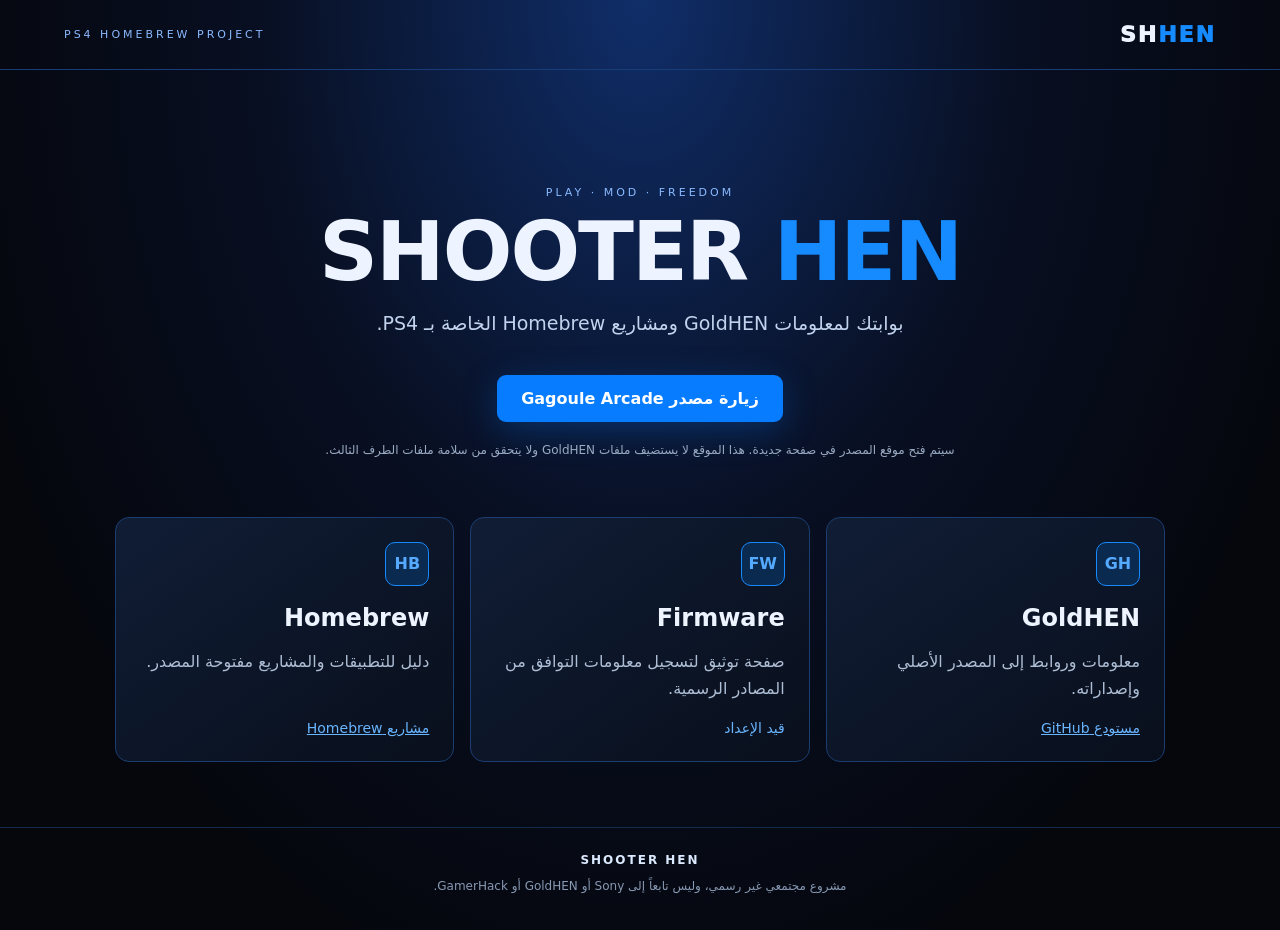
<file: index.html>
<!doctype html>
<html lang="ar" dir="rtl">
<head>
  <meta charset="utf-8">
  <meta name="viewport" content="width=device-width, initial-scale=1">
  <meta name="theme-color" content="#070b16">
  <title>SHOOTER HEN HOST</title>
  <link rel="stylesheet" href="style.css">
</head>
<body>
  <header class="top">
    <div class="mark">SH<span>HEN</span></div>
    <div class="tag">PS4 HOMEBREW PROJECT</div>
  </header>

  <main>
    <section class="hero">
      <p class="eyebrow">PLAY · MOD · FREEDOM</p>
      <h1>SHOOTER <span>HEN</span></h1>
      <p class="lead">بوابتك لمعلومات GoldHEN ومشاريع Homebrew الخاصة بـ PS4.</p>
      <a class="primary" href="https://gamerhack.github.io/g2all/" target="_blank" rel="noopener noreferrer">
        زيارة مصدر Gagoule Arcade
      </a>
      <p class="notice">سيتم فتح موقع المصدر في صفحة جديدة. هذا الموقع لا يستضيف ملفات GoldHEN ولا يتحقق من سلامة ملفات الطرف الثالث.</p>
    </section>

    <section class="grid" aria-label="أقسام الموقع">
      <article class="tile">
        <div class="symbol">GH</div>
        <h2>GoldHEN</h2>
        <p>معلومات وروابط إلى المصدر الأصلي وإصداراته.</p>
        <a href="https://github.com/GoldHEN/GoldHEN" target="_blank" rel="noopener noreferrer">مستودع GitHub</a>
      </article>
      <article class="tile">
        <div class="symbol">FW</div>
        <h2>Firmware</h2>
        <p>صفحة توثيق لتسجيل معلومات التوافق من المصادر الرسمية.</p>
        <span class="muted">قيد الإعداد</span>
      </article>
      <article class="tile">
        <div class="symbol">HB</div>
        <h2>Homebrew</h2>
        <p>دليل للتطبيقات والمشاريع مفتوحة المصدر.</p>
        <a href="https://github.com/topics/ps4-homebrew" target="_blank" rel="noopener noreferrer">مشاريع Homebrew</a>
      </article>
    </section>
  </main>

  <footer>
    <strong>SHOOTER HEN</strong>
    <p>مشروع مجتمعي غير رسمي، وليس تابعاً إلى Sony أو GoldHEN أو GamerHack.</p>
  </footer>
</body>
</html>
</file>
<file: style.css>
* { box-sizing: border-box; }
:root { color-scheme: dark; }
body {
  margin: 0; min-height: 100vh; color: #edf4ff;
  background: radial-gradient(ellipse at 50% 0%, #102e69 0, #080f22 42%, #05070d 78%);
  font-family: system-ui, -apple-system, "Segoe UI", sans-serif;
}
.top {
  display: flex; justify-content: space-between; align-items: center;
  padding: 22px clamp(18px, 5vw, 64px);
  border-bottom: 1px solid #183c78;
}
.mark { font-weight: 950; letter-spacing: 2px; font-size: 22px; }
.mark span, h1 span { color: #168bff; }
.tag, .eyebrow { color: #8abaff; letter-spacing: 3px; font-size: 11px; }
main { width: min(1050px, 92%); margin: 0 auto; }
.hero { text-align: center; padding: clamp(55px, 10vw, 105px) 10px 55px; }
h1 { margin: 12px 0; font-size: clamp(42px, 9vw, 82px); line-height: 1; letter-spacing: -2px; }
.lead { color: #c2d3ee; font-size: clamp(15px, 2vw, 19px); }
.primary {
  display: inline-block; margin-top: 22px; padding: 14px 24px;
  border-radius: 9px; background: #087cff; color: white;
  text-decoration: none; font-weight: 800; box-shadow: 0 8px 35px #087cff44;
}
.primary:hover { background: #2690ff; }
.notice { max-width: 650px; margin: 18px auto 0; color: #9aabc4; font-size: 12px; line-height: 1.8; }
.grid { display: grid; grid-template-columns: repeat(3, 1fr); gap: 16px; padding-bottom: 65px; }
.tile {
  padding: 24px; border: 1px solid #1b3d70; border-radius: 14px;
  background: linear-gradient(145deg, #101d35, #090f1c);
}
.symbol {
  width: 44px; height: 44px; display: grid; place-items: center;
  border: 1px solid #168bff; border-radius: 10px; color: #55aaff;
  font-weight: 900; background: #0b2a50;
}
.tile h2 { margin: 18px 0 8px; }
.tile p { color: #aebed5; line-height: 1.7; min-height: 54px; }
.tile a, .muted { color: #69b5ff; font-size: 14px; }
footer { text-align: center; padding: 25px; border-top: 1px solid #152b4b; color: #8799b3; font-size: 12px; }
footer strong { color: #dceaff; letter-spacing: 2px; }
@media (max-width: 700px) {
  .grid { grid-template-columns: 1fr; }
  .tag { letter-spacing: 1px; font-size: 9px; }
}
</file>
